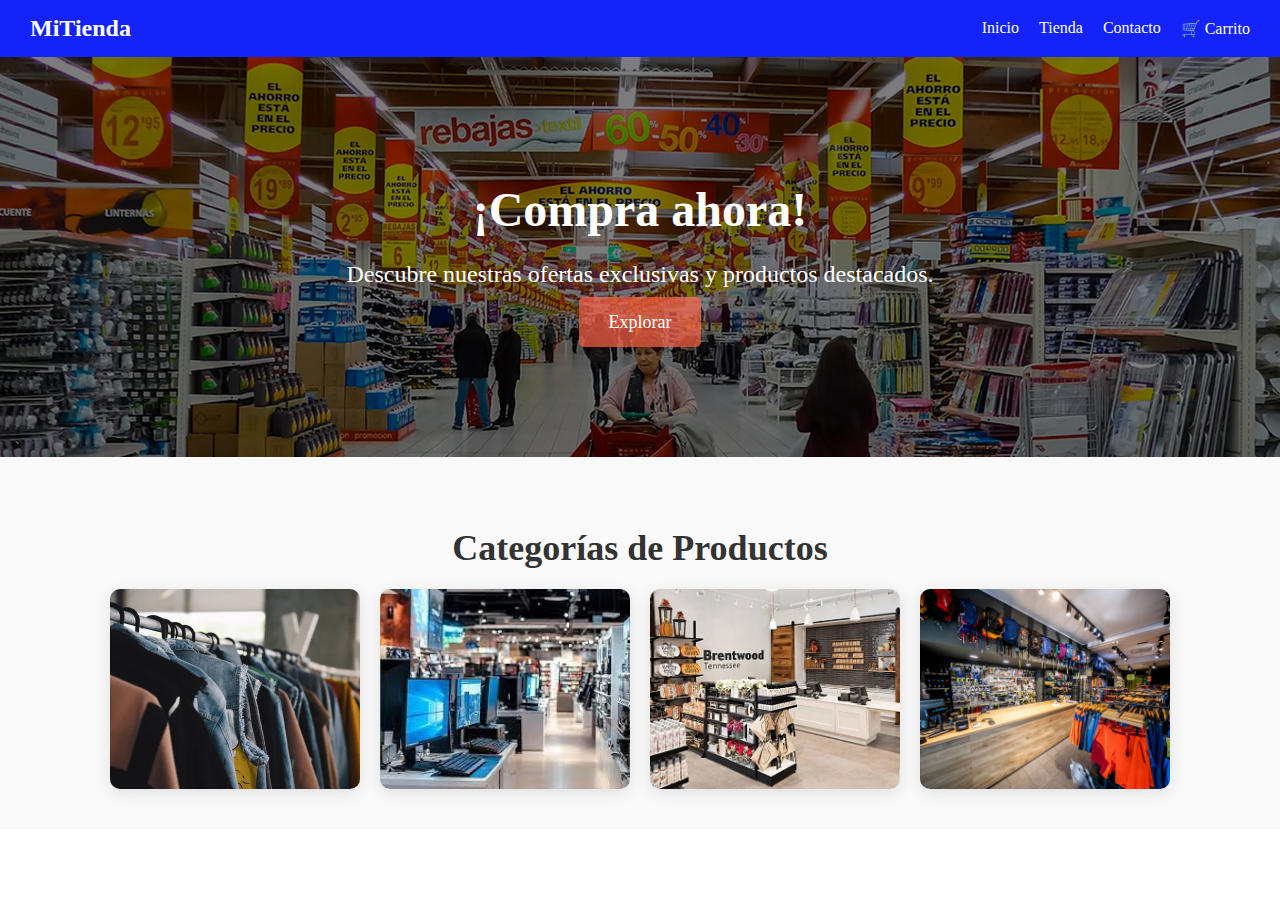
<file: index.html>
<!DOCTYPE html>
<html lang="es">

<head>
    <meta charset="UTF-8">
    <meta name="viewport" content="width=device-width, initial-scale=1.0">
    <link rel="stylesheet" href="css/styles.css">
    <link rel="stylesheet" href="producto.html">
    <title>Tienda Virtual</title>
</head>

<body>
    <header>
        <div class="logo">MiTienda</div>
        <nav class="navbar">
            <ul>
                <li><a href="index.html">Inicio</a></li>
                <li><a href="producto.html">Tienda</a></li>
                <li><a href="contacto.html">Contacto</a></li>
                <li><a href="carrito.html">🛒 Carrito</a></li>
            </ul>
        </nav>
    </header>

    <section class="banner">
        <div class="banner-content">
            <h1>¡Compra ahora!</h1>
            <p>Descubre nuestras ofertas exclusivas y productos destacados.</p>
            <a href="/producto.html" class="cta-button">Explorar</a>
        </div>
    </section>

    <div class="categories">
        <h2>Categorías de Productos</h2>
        <div class="category-grid">
            <div class="category-item">
                <img src="/Imagenes/ropa.jpg" alt="Categoría 1">
                <div class="overlay">"Viste con estilo y comodidad. ¡Descubre nuestras últimas tendencias!"
                </div>
            </div>
            <div class="category-item">
                <img src="/Imagenes/electronica.jpeg" alt="Categoría 2">
                <div class="overlay">"Tecnología al alcance de tu mano. ¡Explora nuestros dispositivos innovadores!"
                </div>
            </div>
            <div class="category-item">
                <img src="/Imagenes/hogar.jpg" alt="Categoría 3">
                <div class="overlay">"Crea un hogar acogedor y elegante. ¡Encuentra lo que necesitas para cada rincón!"
                </div>
            </div>
            <div class="category-item">
                <img src="/Imagenes/deporte.jpg" alt="Categoría 4">
                <div class="overlay">"Los detalles marcan la diferencia. ¡Completa tu look con nuestros exclusivos
                    accesorios!</div>
            </div>
        </div>
    </div>

</body>

</html>
</file>
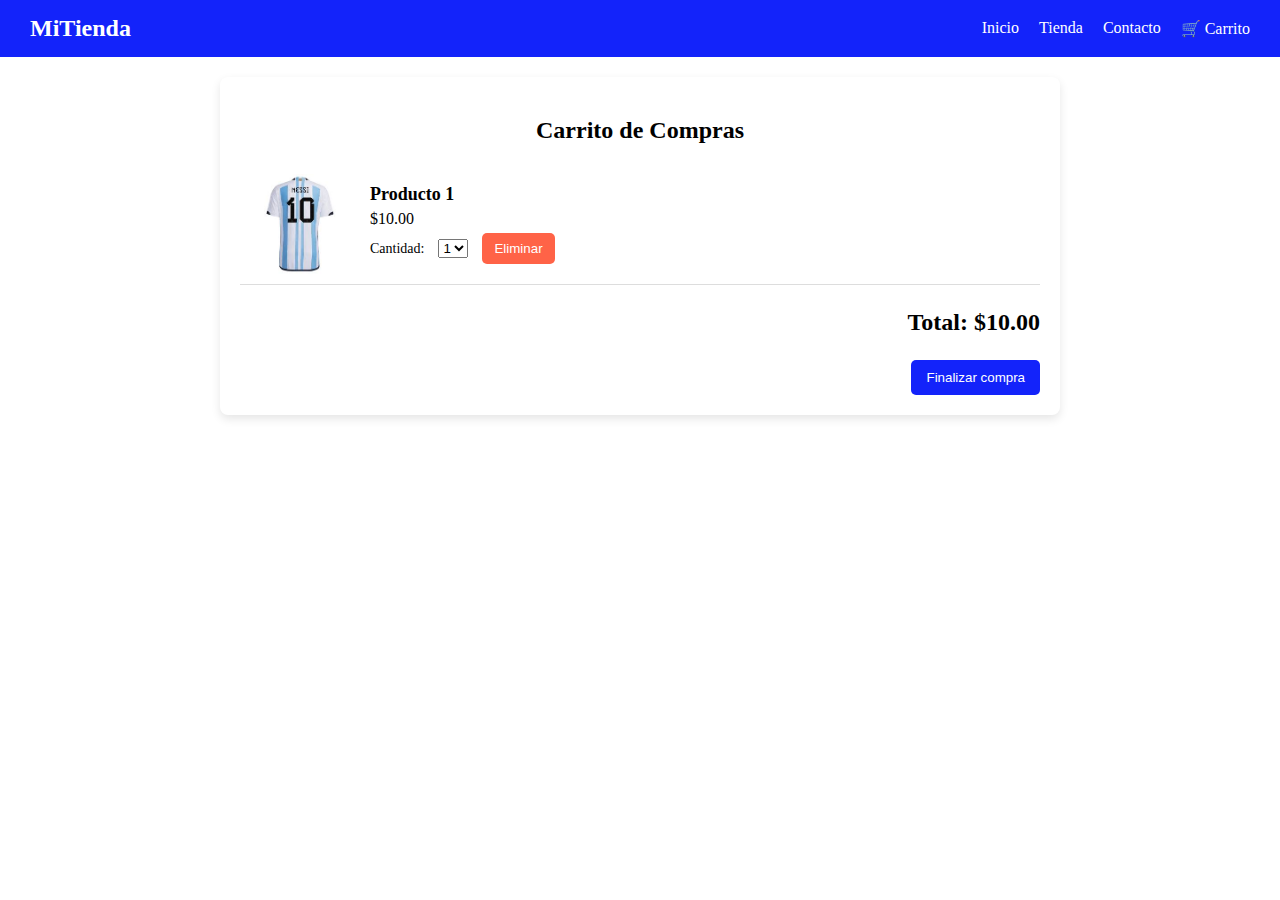
<file: carrito.html>
<!DOCTYPE html>
<html lang="es">
<head>
    <meta charset="UTF-8">
    <meta name="viewport" content="width=device-width, initial-scale=1.0">
    <link rel="stylesheet" href="css/styles.css">
    <title>Carrito de Compras</title>
</head>
<body>
    <header>
        <div class="logo">MiTienda</div>
        <nav class="navbar">
            <ul>
                <li><a href="index.html">Inicio</a></li>
                <li><a href="producto.html">Tienda</a></li>
                <li><a href="contacto.html">Contacto</a></li>
                <li><a href="carrito.html">🛒 Carrito</a></li>
            </ul>
        </nav>
    </header>

    <section class="carrito">
        <h2>Carrito de Compras</h2>
        <div class="carrito-item">
            <img src="/Imagenes/messi.jpeg" alt="Producto 1">
            <div>
                <h3>Producto 1</h3>
                <p>$10.00</p>
                <label for="cantidad">Cantidad:</label>
                <select id="cantidad">
                    <option value="1">1</option>
                    <option value="2">2</option>
                </select>
                <button>Eliminar</button>
            </div>
        </div>
        <div class="total">
            <h3>Total: $10.00</h3>
            <button>Finalizar compra</button>
        </div>
    </section>
</body>
</html>
</file>
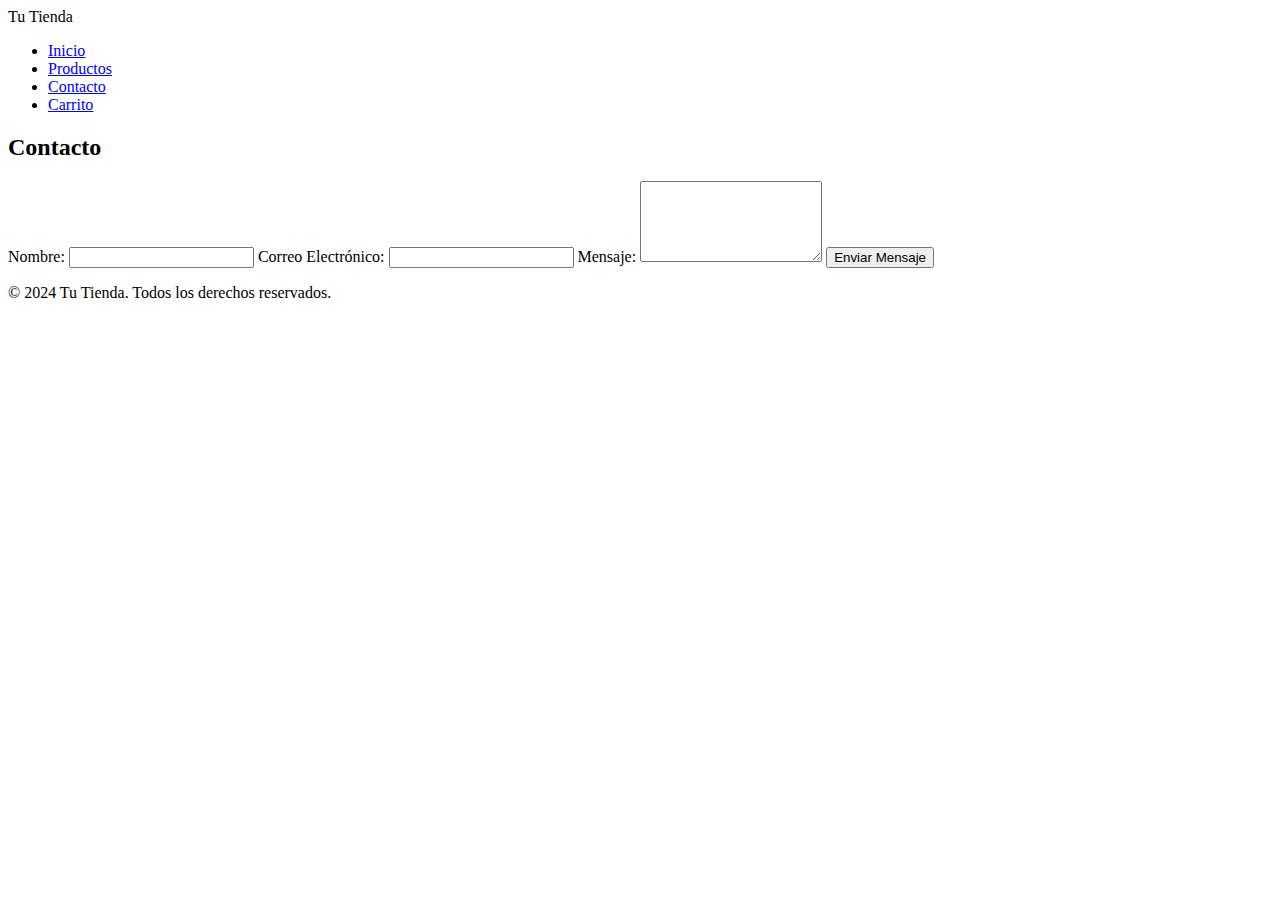
<file: contacto.html>
<!DOCTYPE html>
<html lang="en">
<head>
    <meta charset="UTF-8">
    <meta name="viewport" content="width=device-width, initial-scale=1.0">
    <title>Document</title>
</head>
<body>
    <header>
        <div class="logo">Tu Tienda</div>
        <nav class="navbar">
            <ul>
                <li><a href="#">Inicio</a></li>
                <li><a href="#">Productos</a></li>
                <li><a href="#">Contacto</a></li>
                <li class="cart"><a href="#">Carrito</a></li>
            </ul>
        </nav>
    </header>

    <div class="contact">
        <h2>Contacto</h2>
        <form action="#" method="post">
            <label for="name">Nombre:</label>
            <input type="text" id="name" name="name" required>

            <label for="email">Correo Electrónico:</label>
            <input type="email" id="email" name="email" required>

            <label for="message">Mensaje:</label>
            <textarea id="message" name="message" rows="5" required></textarea>

            <button type="submit">Enviar Mensaje</button>
        </form>
    </div>

    <footer>
        <p>&copy; 2024 Tu Tienda. Todos los derechos reservados.</p>
    </footer>
</body>
</html>
</file>
<file: css/styles.css>
body, html {
    margin: 0;
    padding: 0;
    height: 100%;
}

header {
    display: flex;
    justify-content: space-between;
    align-items: center;
    padding: 15px 30px;
    background-color: #1323fa;
    color: white;
}

.logo {
    font-size: 24px;
    font-weight: bold;
}

.navbar ul {
    list-style: none;
    display: flex;
    gap: 20px;
    margin: 0;
    padding: 0;
}

.navbar a {
    text-decoration: none;
    color: white;
    transition: color 0.3s;
}

.navbar a:hover {
    color: #ff6347; /* Color al pasar el ratón */
}

.cart {
    font-size: 18px;
}

.cart a {
    text-decoration: none;
    color: white;
    padding: 8px 12px;
    border: 1px solid white;
    border-radius: 5px;
    transition: background-color 0.3s, color 0.3s;
}

.cart a:hover {
    background-color: white;
    color: #333;
}

/* Banner */
.banner {
    position: relative;
    height: 400px; /* Ajusta la altura según tu necesidad */
    background-image: url('/Imagenes/promocion.jpg'); /* Cambia a la URL de tu imagen */
    background-size: cover;
    background-position: center;
    width: 100%; /* Asegura que ocupe todo el ancho */
    display: flex;
    justify-content: center;
    align-items: center;
    color: white;
    text-align: center;
    overflow: hidden;
}

/* Pseudo-elemento para oscurecer la imagen */
.banner::before {
    content: "";
    position: absolute;
    top: 0;
    left: 0;
    right: 0;
    bottom: 0;
    background-color: rgba(0, 0, 0, 0.5); /* Negro con 50% de opacidad */
    z-index: 0; /* Coloca el pseudo-elemento detrás del contenido */
}

.banner-content {
    position: relative;
    z-index: 1; /* Asegura que el contenido esté delante del fondo */
    animation: fadeIn 2s; /* Animación al aparecer */
    text-align: center; /* Asegura que el texto esté centrado */
}

.banner-content h1 {
    font-size: 48px; /* Aumenta el tamaño de la letra del encabezado */
    margin: 0; /* Elimina el margen por defecto */
}

.banner-content p {
    font-size: 24px; /* Aumenta el tamaño de la letra del párrafo */
}

.cta-button {
    margin-top: 20px;
    padding: 15px 30px; /* Aumenta el padding del botón */
    font-size: 18px; /* Aumenta el tamaño de la letra del botón */
    background-color: rgba(255, 99, 71, 0.7); /* Color con transparencia */
    color: white;
    text-decoration: none;
    border-radius: 5px;
    transition: background-color 0.3s;
}

.cta-button:hover {
    background-color: rgba(255, 99, 71, 1); /* Color al pasar el ratón */
}

/* Estilos para las categorías */
.categories {
    padding: 40px 20px;
    text-align: center;
    background-color: #f9f9f9; /* Fondo suave */
}

.categories h2 {
    font-size: 36px; /* Tamaño de la letra del encabezado */
    margin-bottom: 20px; /* Espacio debajo del encabezado */
    color: #333; /* Color del texto */
}

.category-grid {
    display: flex; /* Cambia a flexbox para centrar */
    justify-content: center; /* Centra horizontalmente */
    flex-wrap: wrap; /* Permite que los elementos se ajusten */
    gap: 20px; /* Espaciado entre los elementos */
    max-width: 1200px; /* Ancho máximo de la cuadrícula */
    margin: 0 auto; /* Centra la cuadrícula */
}

.category-item {
    position: relative;
    overflow: hidden;
    border-radius: 10px; /* Esquinas redondeadas */
    box-shadow: 0 4px 15px rgba(0, 0, 0, 0.1); /* Sombra sutil */
    transition: transform 0.3s ease; /* Transiciones suaves */
    width: 250px; /* Aumentar el ancho del recuadro */
    height: 200px; /* Altura del recuadro */
}

.category-item:hover {
    transform: scale(1.05); /* Aumenta ligeramente el tamaño del elemento */
}

.category-item img {
    width: 100%;
    height: 100%; /* Hacer que la imagen ocupe todo el recuadro */
    object-fit: cover; /* Mantiene la relación de aspecto */
    transition: transform 0.3s ease; /* Efecto de transición */
    display: block; /* Asegura que no haya espacio adicional debajo de la imagen */
}

.overlay {
    position: absolute;
    top: 0;
    left: 0;
    right: 0;
    bottom: 0;
    display: flex;
    justify-content: center;
    align-items: center;
    color: white;
    background-color: rgba(0, 0, 0, 0.6); /* Fondo oscuro con opacidad */
    opacity: 0; /* Comienza oculto */
    transition: opacity 0.3s; /* Transición suave */
}

.category-item:hover .overlay {
    opacity: 1; /* Muestra el overlay al pasar el ratón */
}

/* Animación de entrada */
@keyframes fadeIn {
    from {
        opacity: 0;
        transform: translateY(-20px);
    }
    to {
        opacity: 1;
        transform: translateY(0);
    }
}

/* Estilos para la lista de productos */
.product-list {
    padding: 20px;
    background-color: #f9f9f9; /* Fondo claro */
    max-width: 1200px; /* Ancho máximo de la lista de productos */
    margin: 0 auto; /* Centra la lista de productos horizontalmente */
}

.product-list h2 {
    text-align: center;
    margin-bottom: 30px;
    font-size: 36px;
    color: #333; /* Color del título */
}

.product-grid {
    display: grid;
    grid-template-columns: repeat(auto-fill, minmax(250px, 1fr)); /* Cuadrícula adaptable */
    gap: 20px; /* Espacio entre productos */
    padding: 0 20px; /* Espaciado horizontal */
}

.product-item {
    background-color: white; /* Fondo blanco */
    border: 1px solid #ddd; /* Borde ligero */
    border-radius: 8px; /* Bordes redondeados */
    padding: 15px; /* Espaciado interno */
    text-align: center; /* Centrar texto */
    transition: transform 0.2s, box-shadow 0.2s; /* Animación suave al interactuar */
}

.product-item:hover {
    transform: scale(1.05); /* Aumenta el tamaño ligeramente al pasar el ratón */
    box-shadow: 0 4px 15px rgba(0, 0, 0, 0.1); /* Sombra al pasar el ratón */
}

.product-item img {
    max-width: 100%; /* Imágenes responsivas */
    height: auto; /* Mantener la relación de aspecto */
    border-radius: 5px; /* Bordes redondeados para las imágenes */
}

.product-item h3 {
    font-size: 20px; /* Tamaño del título del producto */
    margin: 10px 0; /* Margen superior e inferior */
}

.product-item p {
    font-size: 18px; /* Tamaño del precio */
    color: #333; /* Color del precio */
    margin: 10px 0; /* Margen superior e inferior */
}

.product-item button {
    background-color: #1323fa; /* Color de fondo del botón */
    color: white; /* Color del texto */
    border: none; /* Sin borde */
    border-radius: 5px; /* Bordes redondeados */
    padding: 10px 15px; /* Espaciado interno */
    cursor: pointer; /* Cambiar cursor al pasar */
    transition: background-color 0.3s; /* Transición suave para el color de fondo */
}

.product-item button:hover {
    background-color: #ff6347; /* Color del botón al pasar el ratón */
}

.carrito {
    padding: 20px;
    max-width: 800px; /* Ancho máximo del carrito */
    margin: 20px auto; /* Centrar el carrito horizontalmente */
    background-color: white; /* Fondo blanco */
    border-radius: 8px; /* Bordes redondeados */
    box-shadow: 0 4px 10px rgba(0, 0, 0, 0.1); /* Sombra suave */
}

.carrito h2 {
    text-align: center;
    margin-bottom: 20px;
}

.carrito-item {
    display: flex;
    align-items: center;
    padding: 10px;
    border-bottom: 1px solid #ddd; /* Línea divisoria */
}

.carrito-item img {
    max-width: 100px; /* Ancho máximo de las imágenes */
    margin-right: 20px; /* Espacio entre imagen y texto */
    border-radius: 5px; /* Bordes redondeados para la imagen */
}

.carrito-item div {
    flex: 1; /* Permitir que este div ocupe el espacio restante */
}

.carrito-item h3 {
    margin: 0; /* Eliminar margen para el título del producto */
    font-size: 18px; /* Tamaño de la fuente del título */
}

.carrito-item p {
    margin: 5px 0; /* Espaciado entre párrafos */
    font-size: 16px; /* Tamaño de la fuente del precio */
}

.carrito-item label {
    font-size: 14px; /* Tamaño de la fuente para la etiqueta de cantidad */
}

.carrito-item select {
    margin: 0 10px; /* Espacio entre la etiqueta y el selector */
}

.carrito-item button {
    background-color: #ff6347; /* Color de fondo del botón */
    color: white; /* Color del texto */
    border: none; /* Sin borde */
    border-radius: 5px; /* Bordes redondeados */
    padding: 8px 12px; /* Espaciado interno */
    cursor: pointer; /* Cambiar cursor al pasar */
    transition: background-color 0.3s; /* Transición suave para el color de fondo */
}

.carrito-item button:hover {
    background-color: #d9534f; /* Color del botón al pasar el ratón */
}

.total {
    text-align: right; /* Alinear total a la derecha */
    margin-top: 20px;
}

.total h3 {
    font-size: 24px; /* Tamaño de la fuente del total */
}

.total button {
    background-color: #1323fa; /* Color de fondo del botón */
    color: white; /* Color del texto */
    border: none; /* Sin borde */
    border-radius: 5px; /* Bordes redondeados */
    padding: 10px 15px; /* Espaciado interno */
    cursor: pointer; /* Cambiar cursor al pasar */
    transition: background-color 0.3s; /* Transición suave para el color de fondo */
}

.total button:hover {
    background-color: #0a1f75; /* Color del botón al pasar el ratón */
}

/* Estilos para el modal */
.modal {
    display: none; /* Oculto por defecto */
    position: fixed; /* Fijo en la pantalla */
    z-index: 1000; /* Por encima de otros elementos */
    left: 0;
    top: 0;
    width: 100%; /* Ancho completo */
    height: 100%; /* Altura completa */
    overflow: auto; /* Habilitar desplazamiento si es necesario */
    background-color: rgba(0, 0, 0, 0.4); /* Fondo oscuro con opacidad */
}

.modal-content {
    background-color: white; /* Fondo blanco para el contenido del modal */
    margin: 15% auto; /* Centrando el modal */
    padding: 20px;
    border: 1px solid #888; /* Borde del modal */
    width: 80%; /* Ancho del modal */
    max-width: 600px; /* Ancho máximo */
    border-radius: 8px; /* Bordes redondeados */
}

.close {
    color: #aaa; /* Color del botón de cierre */
    float: right; /* Posicionar a la derecha */
    font-size: 28px; /* Tamaño del texto */
    font-weight: bold; /* Negrita */
}

.close:hover,
.close:focus {
    color: black; /* Color al pasar el ratón */
    text-decoration: none; /* Sin subrayado */
    cursor: pointer; /* Cursor pointer */
}

.modal-header {
    display: flex; /* Usar flexbox para el encabezado */
    justify-content: space-between; /* Espacio entre elementos */
    align-items: center; /* Alinear verticalmente */
}

.modal-body {
    margin-top: 10px; /* Espaciado superior */
}

.modal-footer {
    display: flex; /* Usar flexbox para el pie del modal */
    justify-content: flex-end; /* Alinear a la derecha */
    margin-top: 20px; /* Espaciado superior */
}

.modal-footer button {
    background-color: #1323fa; /* Color de fondo del botón */
    color: white; /* Color del texto */
    border: none; /* Sin borde */
    border-radius: 5px; /* Bordes redondeados */
    padding: 10px 15px; /* Espaciado interno */
    cursor: pointer; /* Cambiar cursor al pasar */
    transition: background-color 0.3s; /* Transición suave para el color de fondo */
}

.modal-footer button:hover {
    background-color: #0a1f75; /* Color del botón al pasar el ratón */
}


.contact {
    padding: 40px 20px;
    max-width: 800px;
    margin: 0 auto; /* Centra el contenido */
    background-color: #f9f9f9; /* Fondo claro */
    border-radius: 8px; /* Bordes redondeados */
    box-shadow: 0 4px 10px rgba(0, 0, 0, 0.1); /* Sombra suave */
}

.contact h2 {
    text-align: center; /* Centrar el encabezado */
    margin-bottom: 30px; /* Espacio debajo del encabezado */
    color: #333; /* Color del texto */
    font-size: 36px; /* Tamaño de la fuente */
}

.contact form {
    display: flex; /* Usar flexbox para el formulario */
    flex-direction: column; /* Apilar los elementos */
}

.contact label {
    margin-bottom: 5px; /* Espacio debajo de la etiqueta */
    font-weight: bold; /* Negrita */
    color: #555; /* Color del texto */
}

.contact input, .contact textarea {
    padding: 10px; /* Espaciado interno */
    margin-bottom: 20px; /* Espacio debajo de cada campo */
    border: 1px solid #ddd; /* Borde ligero */
    border-radius: 5px; /* Bordes redondeados */
    font-size: 16px; /* Tamaño de la fuente */
    width: 100%; /* Ancho completo */
    box-sizing: border-box; /* Incluir padding y borde en el ancho */
}

.contact button {
    background-color: #1323fa; /* Color de fondo del botón */
    color: white; /* Color del texto */
    border: none; /* Sin borde */
    border-radius: 5px; /* Bordes redondeados */
    padding: 10px 15px; /* Espaciado interno */
    cursor: pointer; /* Cambiar cursor al pasar */
    transition: background-color 0.3s; /* Transición suave para el color de fondo */
}

.contact button:hover {
    background-color: #0a1f75; /* Color del botón al pasar el ratón */
}
</file>
